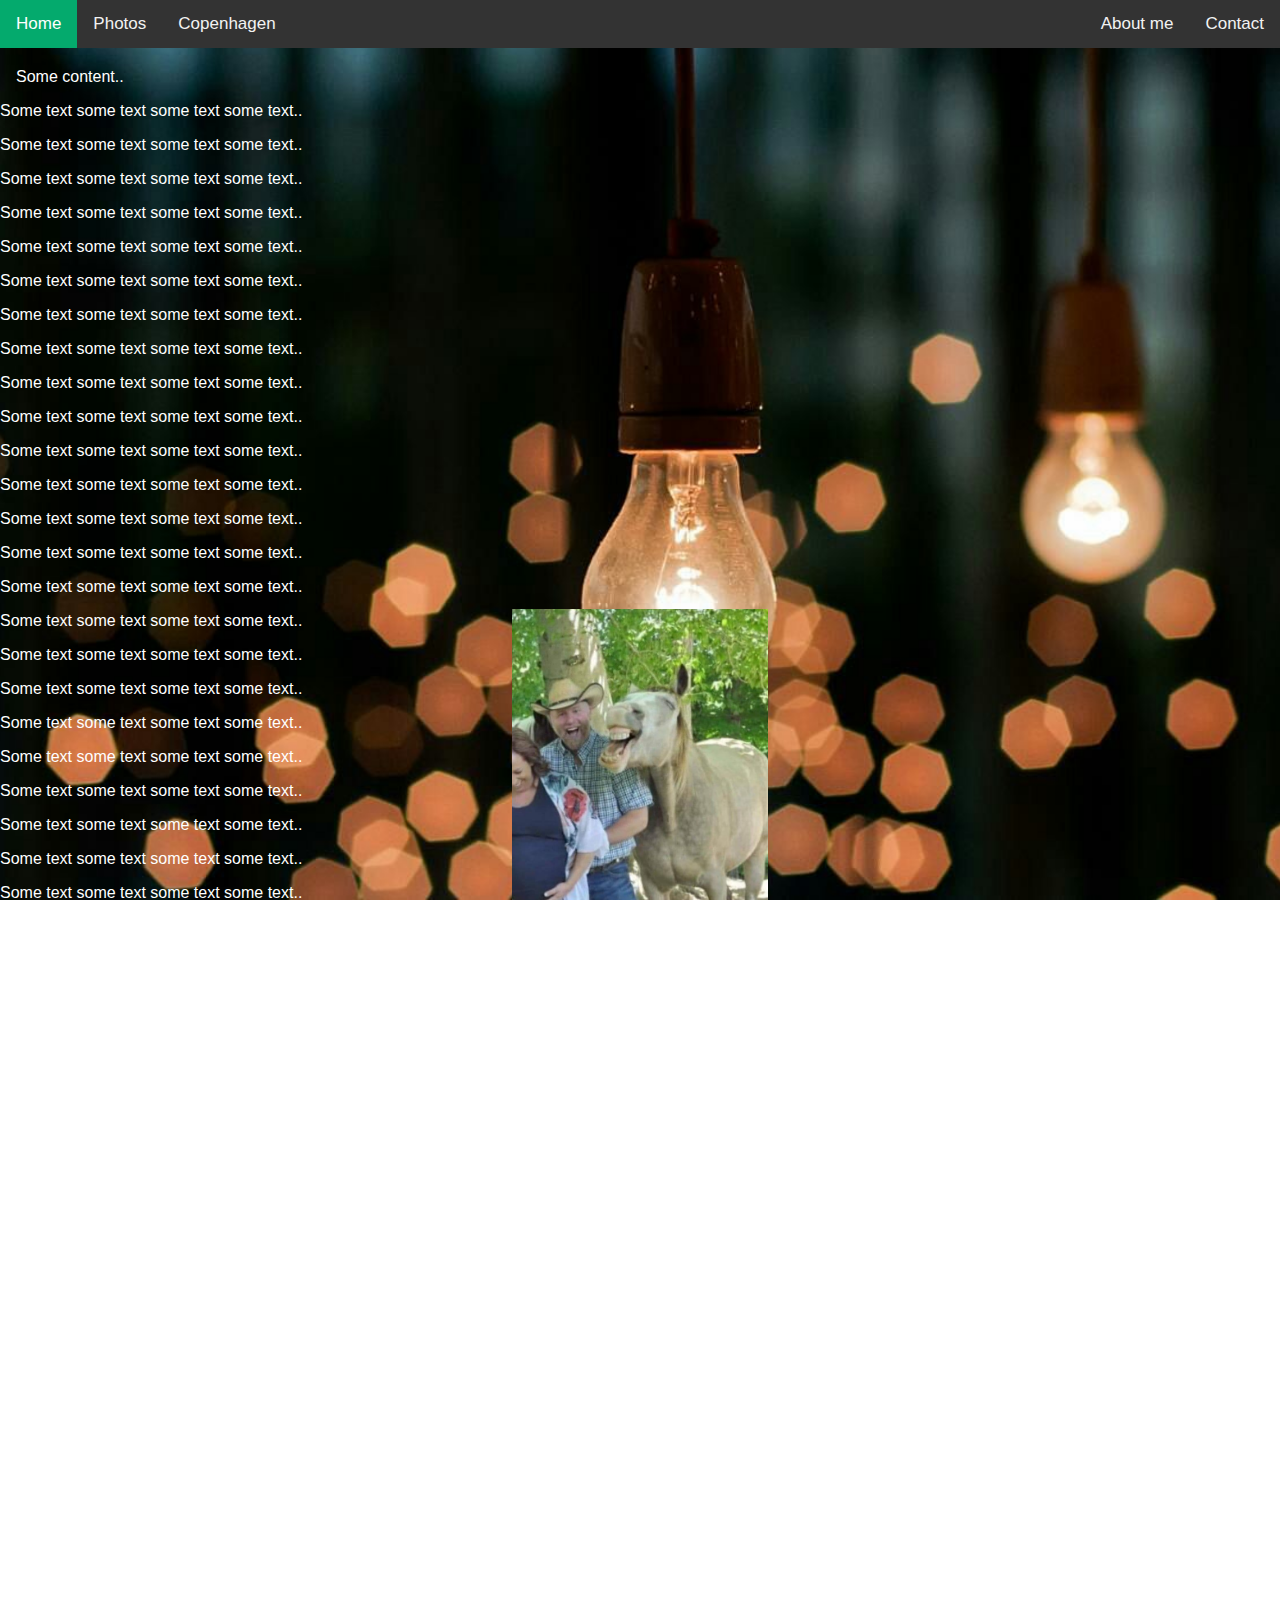
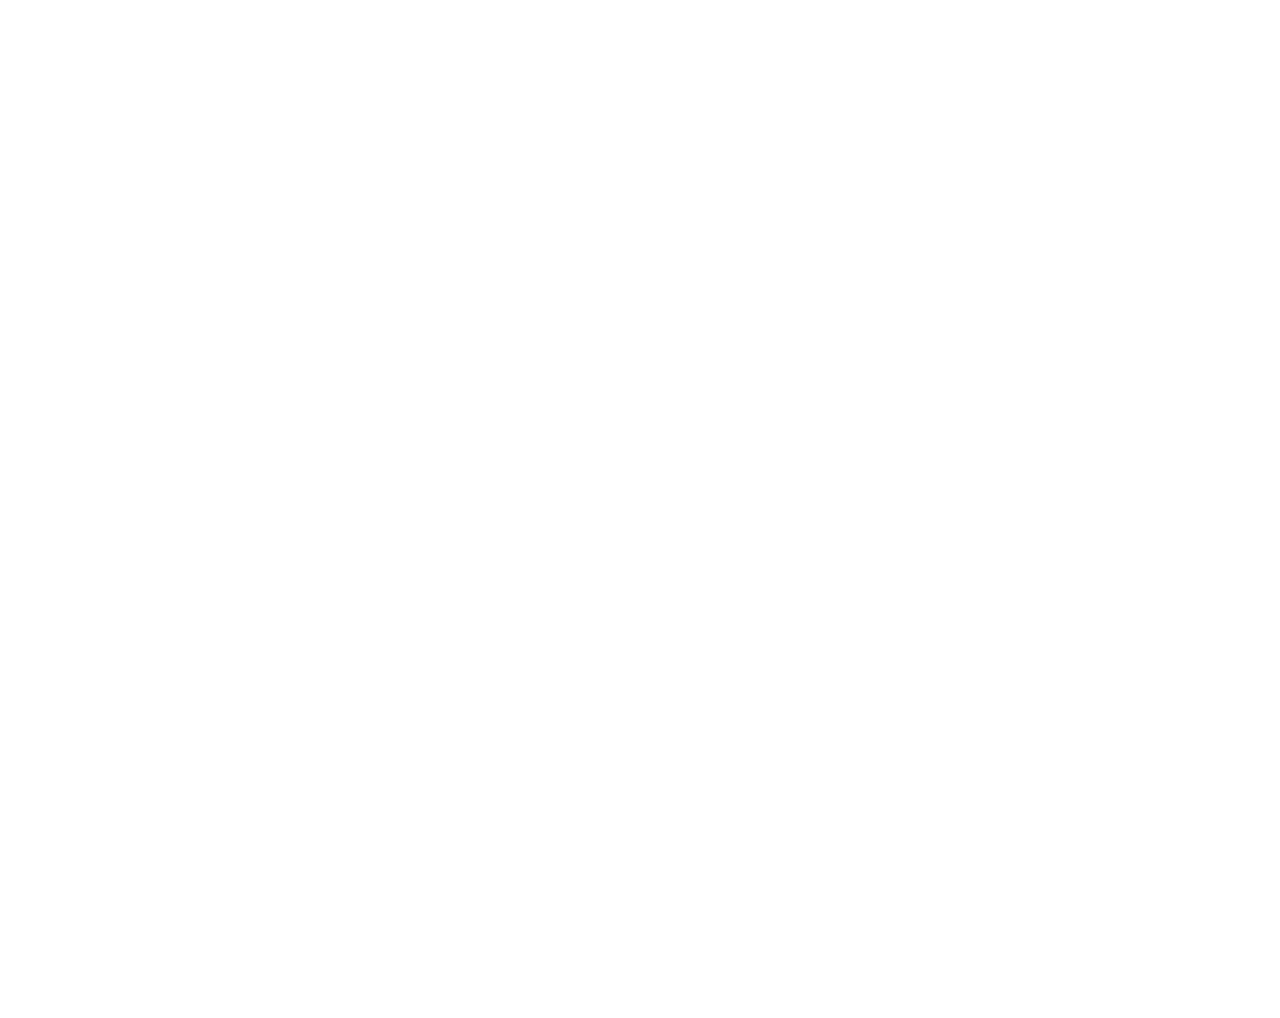
<file: index.html>
<!DOCTYPE html>

<html lang="en" xmlns="http://www.w3.org/1999/xhtml">
<head>
    <link rel="stylesheet" href="stylesheet.css" />
    <meta charset="utf-8" />
    <meta name="viewport" content="width=device-width, initial-scale=1">
    <title></title>

    <style>
        html {
            background: url(Resources/bg.jpg) no-repeat center center fixed;
            -webkit-background-size: cover;
            -moz-background-size: cover;
            -o-background-size: cover;
            background-size: cover;
        }
    </style>

    <style>
        body {
            margin: 0;
            font-family: Arial, Helvetica, sans-serif;
        }

        .topnav {
            overflow: hidden;
            background-color: #333;
        }

            .topnav a {
                float: left;
                color: #f2f2f2;
                text-align: center;
                padding: 14px 16px;
                text-decoration: none;
                font-size: 17px;
            }

                .topnav a:hover {
                    background-color: #ddd;
                    color: black;
                }

                .topnav a.active {
                    background-color: #04AA6D;
                    color: white;
                }
    </style>

    <style>
        body {
            overflow-y: scroll; /* Show vertical scrollbar */
        }
    </style>

</head>
<body>

<!-- Load an icon library -->
<link rel="stylesheet" href="https://cdnjs.cloudflare.com/ajax/libs/font-awesome/4.7.0/css/font-awesome.min.css">

<!-- Top navigation -->
<div class="topnav">

  <!-- Centered link -->
  <div class="topnav-centered">

  </div>

  <!-- Left-aligned links (default) -->
  <a href="index.html" class="active">Home</a>
  <a href="photos.html">Photos</a>
  <a href="copenhagen.html">Copenhagen</a>


  <!-- Right-aligned links -->
  <div class="topnav-right">
    <a href="aboutme.html">About me</a>
     <a href="contact.html">Contact</a>
  </div>

</div>

    <div style="padding-left:16px">
        <h2 class="white-text" style="color: white;">Testing the title</h2>
        <p>Some content..</p>
    </div>
    
      <p>Some text some text some text some text..</p>
      <p>Some text some text some text some text..</p>
      <p>Some text some text some text some text..</p>
      <p>Some text some text some text some text..</p>
      <p>Some text some text some text some text..</p>
      <p>Some text some text some text some text..</p>
      <p>Some text some text some text some text..</p>
      <p>Some text some text some text some text..</p>
      <p>Some text some text some text some text..</p>
      <p>Some text some text some text some text..</p>
      <p>Some text some text some text some text..</p>
      <p>Some text some text some text some text..</p>
      <p>Some text some text some text some text..</p>
      <p>Some text some text some text some text..</p>
      <p>Some text some text some text some text..</p>
      <p>Some text some text some text some text..</p>
      <p>Some text some text some text some text..</p>
      <p>Some text some text some text some text..</p>
      <p>Some text some text some text some text..</p>
      <p>Some text some text some text some text..</p>
      <p>Some text some text some text some text..</p>
      <p>Some text some text some text some text..</p>
      <p>Some text some text some text some text..</p>
      <p>Some text some text some text some text..</p>
      <p>Some text some text some text some text..</p>
      <p>Some text some text some text some text..</p>
      <p>Some text some text some text some text..</p>
      <p>Some text some text some text some text..</p>
      <p>Some text some text some text some text..</p>
      <p>Some text some text some text some text..</p>
      <p>Some text some text some text some text..</p>
      <p>Some text some text some text some text..</p>
      <p>Some text some text some text some text..</p>
      <p>Some text some text some text some text..</p>
      <p>Some text some text some text some text..</p>
      <p>Some text some text some text some text..</p>
      <p>Some text some text some text some text..</p>
      <p>Some text some text some text some text..</p>
      <p>Some text some text some text some text..</p>
      <p>Some text some text some text some text..</p>
      <p>Some text some text some text some text..</p>
      <p>Some text some text some text some text..</p>
      <p>Some text some text some text some text..</p>
      <p>Some text some text some text some text..</p>
      <p>Some text some text some text some text..</p>
      <p>Some text some text some text some text..</p>
      <p>Some text some text some text some text..</p>
      <p>Some text some text some text some text..</p>
      <p>Some text some text some text some text..</p>
      <p>Some text some text some text some text..</p>
      <p>Some text some text some text some text..</p>
      <p>Some text some text some text some text..</p>
      <p>Some text some text some text some text..</p>
      <p>Some text some text some text some text..</p>
      <p>Some text some text some text some text..</p>
      <p>Some text some text some text some text..</p>
      <p>Some text some text some text some text..</p>
      <p>Some text some text some text some text..</p>
      <p>Some text some text some text some text..</p>
      <p>Some text some text some text some text..</p>
      <p>Some text some text some text some text..</p>
      <p>Some text some text some text some text..</p>
      <p>Some text some text some text some text..</p>
      <p>Some text some text some text some text..</p>
      <p>Some text some text some text some text..</p>
      <p>Some text some text some text some text..</p>
      <p>Some text some text some text some text..</p>
      <p>Some text some text some text some text..</p>
      <p>Some text some text some text some text..</p>
      <p>Some text some text some text some text..</p>
      <p>Some text some text some text some text..</p>
      <p>Some text some text some text some text..</p>
      <p>Some text some text some text some text..</p>
      <p>Some text some text some text some text..</p>
      
      <img src="Resources/photo_2021-06-12_00-24-49.jpg" alt="Horse" style="width:20%" class="gallery" >

</body>
</html>
</file>
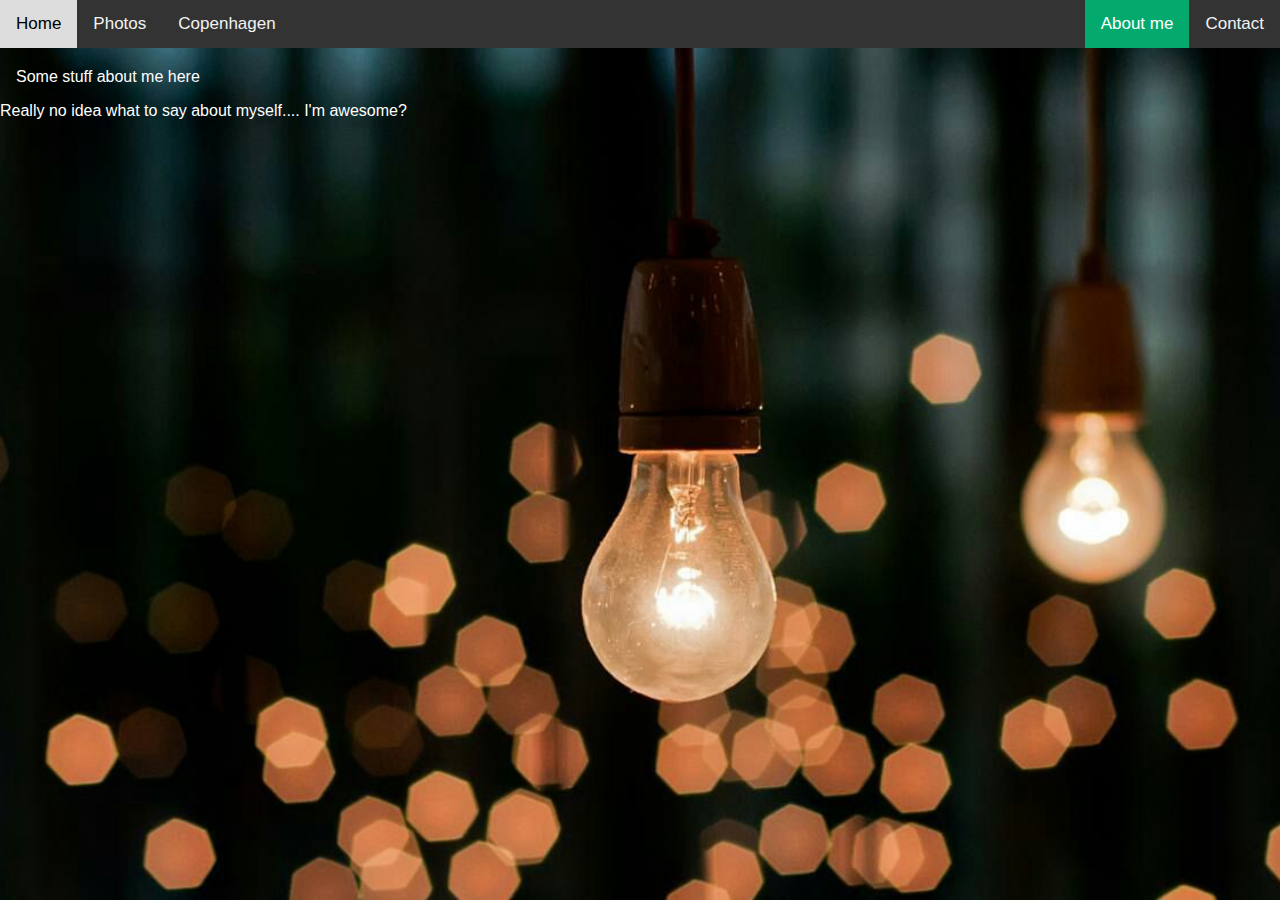
<file: aboutme.html>
<!DOCTYPE html>

<html lang="en" xmlns="http://www.w3.org/1999/xhtml">
<head>
    <link rel="stylesheet" href="stylesheet.css" />
    <meta charset="utf-8" />
    <meta name="viewport" content="width=device-width, initial-scale=1">
    <title></title>

    <style>
        html {
            background: url(Resources/bg.jpg) no-repeat center center fixed;
            -webkit-background-size: cover;
            -moz-background-size: cover;
            -o-background-size: cover;
            background-size: cover;
        }
    </style>

    <style>
        body {
            margin: 0;
            font-family: Arial, Helvetica, sans-serif;
        }

        .topnav {
            overflow: hidden;
            background-color: #333;
        }

            .topnav a {
                float: left;
                color: #f2f2f2;
                text-align: center;
                padding: 14px 16px;
                text-decoration: none;
                font-size: 17px;
            }

                .topnav a:hover {
                    background-color: #ddd;
                    color: black;
                }

                .topnav a.active {
                    background-color: #04AA6D;
                    color: white;
                }
    </style>

    <style>
        body {
            overflow-y: scroll; /* Show vertical scrollbar */
        }
    </style>

</head>
<body>

    <!-- Load an icon library -->
    <link rel="stylesheet" href="https://cdnjs.cloudflare.com/ajax/libs/font-awesome/4.7.0/css/font-awesome.min.css">

    <!-- Top navigation -->
    <div class="topnav">

       <!-- Centered link -->
  <div class="topnav-centered">

  </div>

  <!-- Left-aligned links (default) -->
  <a href="index.html">Home</a>
  <a href="photos.html">Photos</a>
  <a href="copenhagen.html">Copenhagen</a>


  <!-- Right-aligned links -->
  <div class="topnav-right">
    <a href="aboutme.html" class="active">About me</a>
     <a href="contact.html">Contact</a>
  </div>


</div>

    <div style="padding-left:16px">
        <h2 class="white-text" style="color: white;">Testing the title</h2>
        <p>Some stuff about me here</p>
    </div>
    
      <p>Really no idea what to say about myself.... I'm awesome?</p>

</body>
</html>
</file>
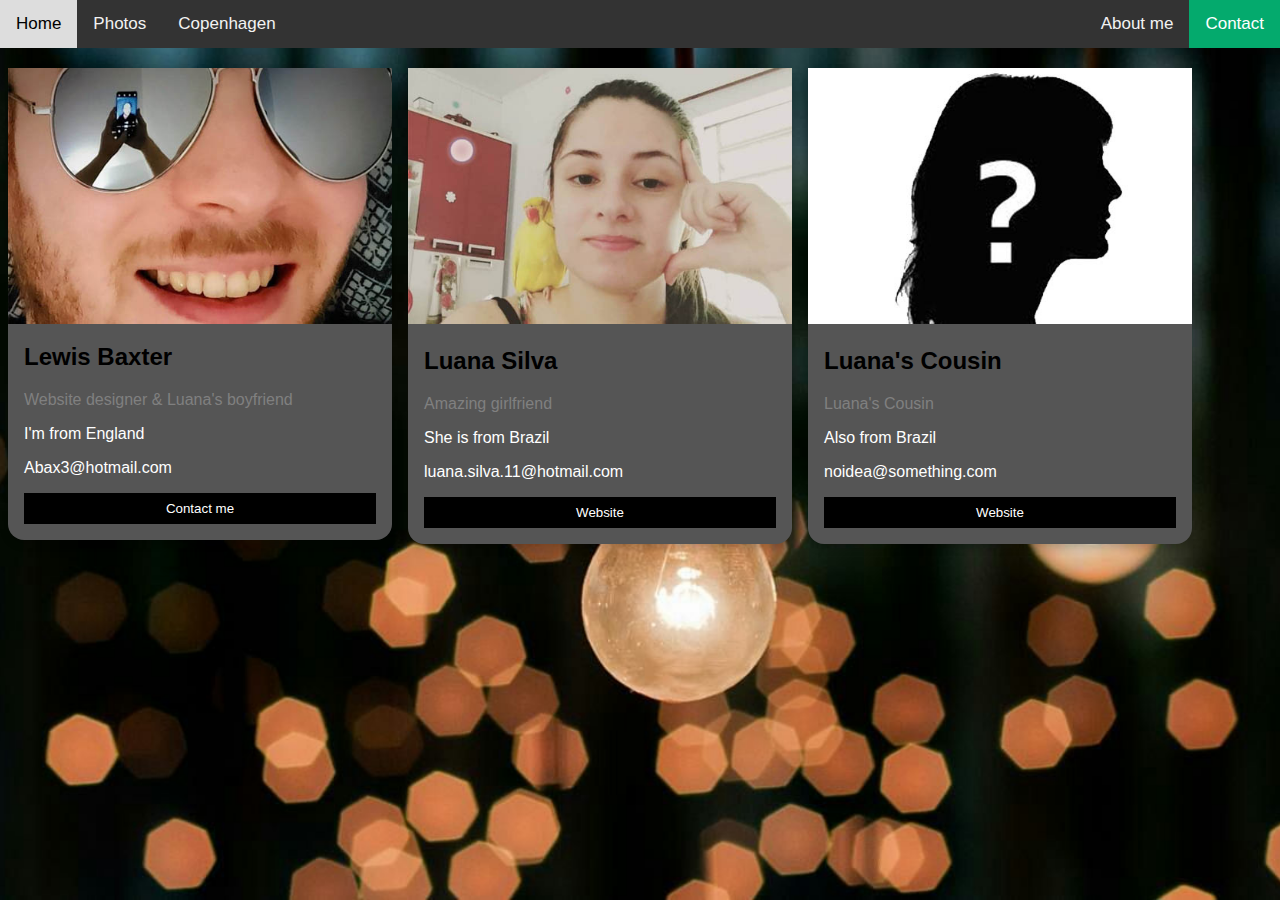
<file: contact.html>
<!DOCTYPE html>

<html lang="en" xmlns="http://www.w3.org/1999/xhtml">
<head>
    <link rel="stylesheet" href="stylesheet.css" />
    <meta charset="utf-8" />
    <meta name="viewport" content="width=device-width, initial-scale=1">
    <title></title>

    <style>
        html {
            background: url(Resources/bg.jpg) no-repeat center center fixed;
            -webkit-background-size: cover;
            -moz-background-size: cover;
            -o-background-size: cover;
            background-size: cover;
        }
    </style>

    <style>
        body {
            margin: 0;
            font-family: Arial, Helvetica, sans-serif;
        }

        .topnav {
            overflow: hidden;
            background-color: #333;
        }

            .topnav a {
                float: left;
                color: #f2f2f2;
                text-align: center;
                padding: 14px 16px;
                text-decoration: none;
                font-size: 17px;
            }

                .topnav a:hover {
                    background-color: #ddd;
                    color: black;
                }

                .topnav a.active {
                    background-color: #04AA6D;
                    color: white;
                }
    </style>

    <style>
        body {
            overflow-y: scroll; /* Show vertical scrollbar */
        }
    </style>

</head>


<body>

    <!-- Load an icon library -->
    <link rel="stylesheet" href="https://cdnjs.cloudflare.com/ajax/libs/font-awesome/4.7.0/css/font-awesome.min.css">

<!-- Top navigation -->
<div class="topnav">

  <!-- Centered link -->
  <div class="topnav-centered">

  </div>

  <!-- Left-aligned links (default) -->
  <a href="index.html">Home</a>
  <a href="photos.html">Photos</a>
  <a href="copenhagen.html">Copenhagen</a>


  <!-- Right-aligned links -->
  <div class="topnav-right">
    <a href="aboutme.html">About me</a>
     <a href="contact.html" class="active">Contact</a>
  </div>

</div>

    <div style="padding-left:16px">
        <h2 class="white-text" style="color: white;">Testing the title</h2>

    </div>

    <div class="row">
        <div class="column">
            <div class="card">
                <img src="Resources/me2.jpg" alt="Lewis" class="center" style="width:100%">
                <div class="container">
                    <h2>Lewis Baxter</h2>
                    <p class="title">Website designer &amp; Luana's boyfriend</p>
                    <p>I'm from England</p>
                    <p>Abax3@hotmail.com</p>
                    <p><button class="button">Contact me</button></p>
                </div>
            </div>
        </div>

        <div class="column">
            <div class="card">
                <img src="Resources/Luana.jpg" alt="Luana" style="width:100%">
                <div class="container">
                    <h2>Luana Silva</h2>
                    <p class="title">Amazing girlfriend</p>
                    <p>She is from Brazil</p>
                    <p>luana.silva.11@hotmail.com</p>
                    <p><button class="button">Website</button></p>
                </div>
            </div>
        </div>

        <div class="column">
            <div class="card">
                <img src="Resources/cousin.jpg" alt="John" style="width:100%">
                <div class="container">
                    <h2>Luana's Cousin</h2>
                    <p class="title">Luana's Cousin</p>
                    <p>Also from Brazil</p>
                    <p>noidea@something.com</p>
                    <p><button class="button">Website</button></p>
                </div>
            </div>
        </div>
    </div>

</body>
</html>
</file>
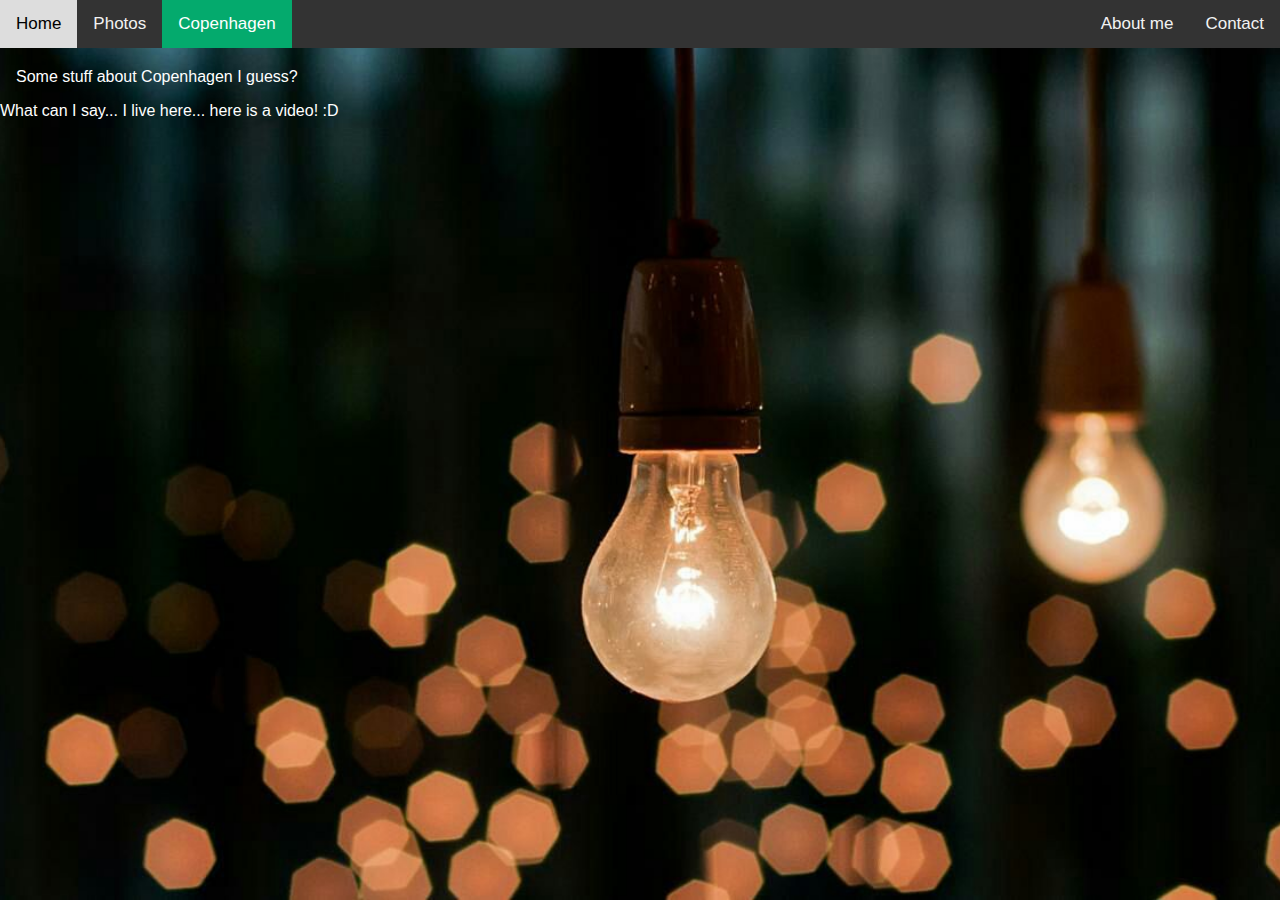
<file: copenhagen.html>
<!DOCTYPE html>

<html lang="en" xmlns="http://www.w3.org/1999/xhtml">
<head>
    <link rel="stylesheet" href="stylesheet.css" />
    <meta charset="utf-8" />
    <meta name="viewport" content="width=device-width, initial-scale=1">
    <title></title>

    <style>
        html {
            background: url(Resources/bg.jpg) no-repeat center center fixed;
            -webkit-background-size: cover;
            -moz-background-size: cover;
            -o-background-size: cover;
            background-size: cover;
        }
    </style>

    <style>
        body {
            margin: 0;
            font-family: Arial, Helvetica, sans-serif;
        }

        .topnav {
            overflow: hidden;
            background-color: #333;
        }

            .topnav a {
                float: left;
                color: #f2f2f2;
                text-align: center;
                padding: 14px 16px;
                text-decoration: none;
                font-size: 17px;
            }

                .topnav a:hover {
                    background-color: #ddd;
                    color: black;
                }

                .topnav a.active {
                    background-color: #04AA6D;
                    color: white;
                }
    </style>

    <style>
        body {
            overflow-y: scroll; /* Show vertical scrollbar */
        }
    </style>

</head>
<body>

    <!-- Load an icon library -->
    <link rel="stylesheet" href="https://cdnjs.cloudflare.com/ajax/libs/font-awesome/4.7.0/css/font-awesome.min.css">

    <!-- Top navigation -->
    <div class="topnav">

        <!-- Centered link -->
  <div class="topnav-centered">

  </div>

  <!-- Left-aligned links (default) -->
  <a href="index.html">Home</a>
  <a href="photos.html">Photos</a>
  <a href="copenhagen.html" class="active">Copenhagen</a>


  <!-- Right-aligned links -->
  <div class="topnav-right">
    <a href="aboutme.html">About me</a>
     <a href="contact.html">Contact</a>
  </div>

</div>


    <div style="padding-left:16px">
        <h2 class="white-text" style="color: white;">Testing the title</h2>
        <p>Some stuff about Copenhagen I guess?</p>
    </div>
    
      <p>What can I say... I live here... here is a video! :D</p>

     <iframe width="1280" height="720" src="https://www.youtube.com/embed/yHZlNfWuA7g" frameborder="0" allowfullscreen></iframe>

</body>
</html>
</file>
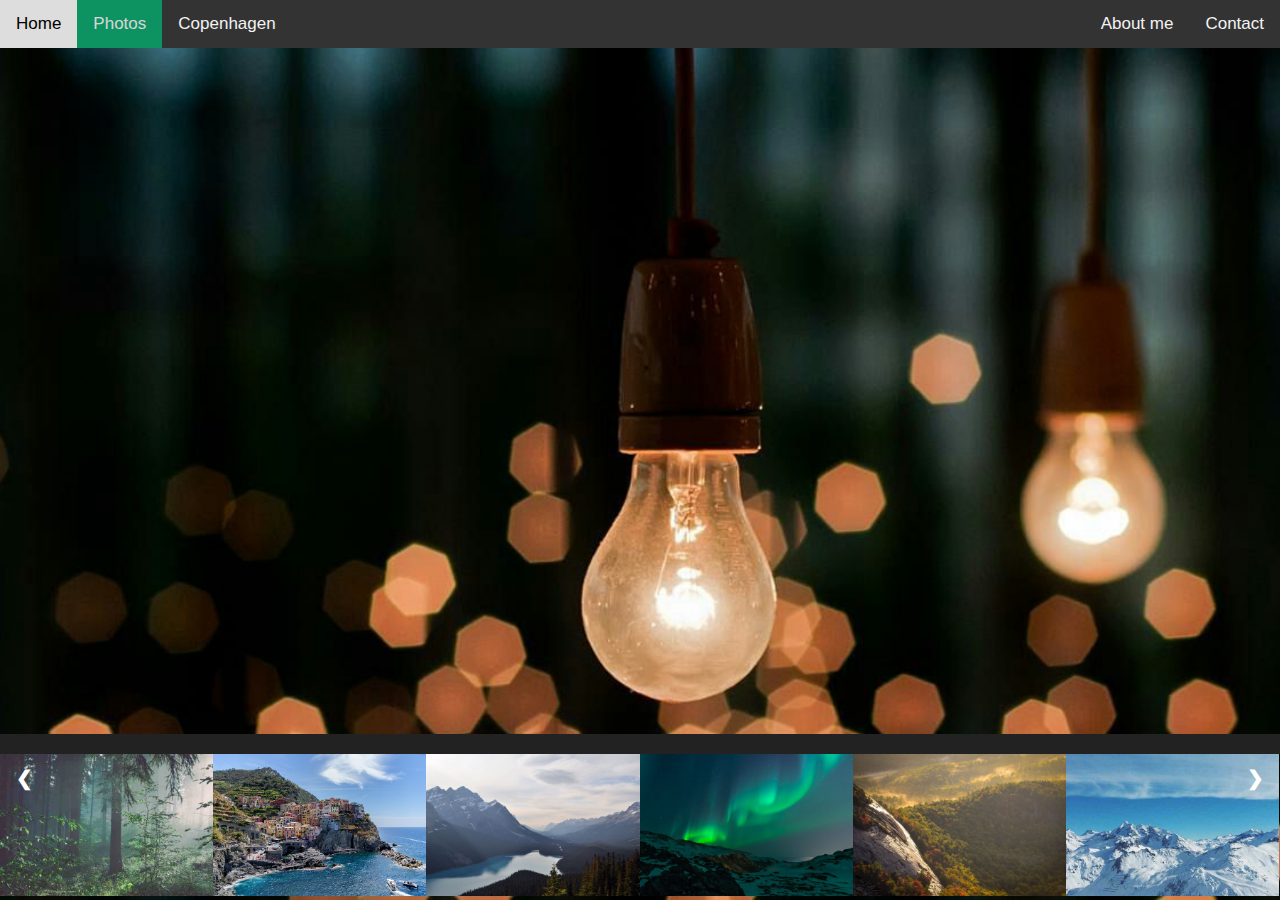
<file: photos.html>
<!DOCTYPE html>

<html lang="en" xmlns="http://www.w3.org/1999/xhtml">
<head>
    <link rel="stylesheet" href="photocss.css" />
    <link rel="javascript" href="javascript.js" />
    <script async="" type="text/javascript" href="javascript.js"></script>
    <meta charset="utf-8" />
    <meta name="viewport" content="width=device-width, initial-scale=1">
    <title></title>

    <style>
        html {
            background: url(Resources/bg.jpg) no-repeat center center fixed;
            -webkit-background-size: cover;
            -moz-background-size: cover;
            -o-background-size: cover;
            background-size: cover;
        }
    </style>

    <style>
        body {
            margin: 0;
            font-family: Arial, Helvetica, sans-serif;
        }

        .topnav {
            overflow: hidden;
            background-color: #333;
        }

            .topnav a {
                float: left;
                color: #f2f2f2;
                text-align: center;
                padding: 14px 16px;
                text-decoration: none;
                font-size: 17px;
            }

                .topnav a:hover {
                    background-color: #ddd;
                    color: black;
                }

                .topnav a.active {
                    background-color: #04AA6D;
                    color: white;
                }
    </style>

    <style>
        body {
            overflow-y: scroll; /* Show vertical scrollbar */
        }
    </style>

</head>
<body>


<div style="padding-top: 600px;">
</div>



    <!-- Load an icon library -->
    <link rel="stylesheet" href="https://cdnjs.cloudflare.com/ajax/libs/font-awesome/4.7.0/css/font-awesome.min.css">

    <!-- Top navigation -->
    <div class="topnav">

       <!-- Centered link -->
  <div class="topnav-centered">

  </div>

  <!-- Left-aligned links (default) -->
  <a href="index.html">Home</a>
  <a href="photos.html" class="active">Photos</a>
  <a href="copenhagen.html">Copenhagen</a>


  <!-- Right-aligned links -->
  <div class="topnav-right">
    <a href="aboutme.html">About me</a>
     <a href="contact.html">Contact</a>
  </div>

    </div>







<!-- Container for the image gallery -->
<div class="gallery">

  <!-- Full-width images with number text -->
  <div class="mySlides">
    <div class="numbertext">1 / 6</div>
      <img src="Resources/Slideshow/img_woods_wide.jpg" style="width:100%">
  </div>

  <div class="mySlides">
    <div class="numbertext">2 / 6</div>
      <img src="Resources/Slideshow/img_5terre_wide.jpg" style="width:100%">
  </div>

  <div class="mySlides">
    <div class="numbertext">3 / 6</div>
      <img src="Resources/Slideshow/img_mountains_wide.jpg" style="width:100%">
  </div>

  <div class="mySlides">
    <div class="numbertext">4 / 6</div>
      <img src="Resources/Slideshow/img_lights_wide.jpg" style="width:100%">
  </div>

  <div class="mySlides">
    <div class="numbertext">5 / 6</div>
      <img src="Resources/Slideshow/img_nature_wide.jpg" style="width:100%">
  </div>

  <div class="mySlides">
    <div class="numbertext">6 / 6</div>
      <img src="Resources/Slideshow/img_snow_wide.jpg" style="width:100%">
  </div>

  <!-- Next and previous buttons -->
  <a class="prev" onclick="plusSlides(-1)">&#10094;</a>
  <a class="next" onclick="plusSlides(1)">&#10095;</a>

  <!-- Image text -->
  <div class="caption-container">
    <p id="caption"></p>
  </div>

  <!-- Thumbnail images -->
  <div class="row">
    <div class="column">
      <img class="demo cursor" src="Resources/Slideshow/img_woods.jpg" style="width:100%" onclick="currentSlide(1)" alt="The Woods">
    </div>
    <div class="column">
      <img class="demo cursor" src="Resources/Slideshow/img_5terre.jpg" style="width:100%" onclick="currentSlide(2)" alt="Cinque Terre">
    </div>
    <div class="column">
      <img class="demo cursor" src="Resources/Slideshow/img_mountains.jpg" style="width:100%" onclick="currentSlide(3)" alt="Mountains and fjords">
    </div>
    <div class="column">
      <img class="demo cursor" src="Resources/Slideshow/img_lights.jpg" style="width:100%" onclick="currentSlide(4)" alt="Northern Lights">
    </div>
    <div class="column">
      <img class="demo cursor" src="Resources/Slideshow/img_nature.jpg" style="width:100%" onclick="currentSlide(5)" alt="Nature and sunrise">
    </div>
    <div class="column">
      <img class="demo cursor" src="Resources/Slideshow/img_snow.jpg" style="width:100%" onclick="currentSlide(6)" alt="Snowy Mountains">
    </div>
  </div>
</div>


</body>
</html>
</file>
<file: stylesheet.css>
p {
color: white;
}

.center {
  display: block;
  margin-left: auto;
  margin-right: auto;
  width: 50%;
  
}

.gallery    {
 margin:auto;
 position:absolute;
 bottom:0;
 left:0;right:0;
 max-height:100%;
 max-width:100%;
 z-index: -1;
}


/* Add a black background color to the top navigation */
.topnav {
  overflow: hidden;
  background-color: #333;
  position: fixed; /* Set the navbar to fixed position */
  top: 0; /* Position the navbar at the top of the page */
  width: 100%; /* Full width */
  
  
}

/* Style the links inside the navigation bar */
.topnav a {
  float: left;
  color: #f2f2f2;
  text-align: center;
  padding: 14px 16px;
  text-decoration: none;
  font-size: 17px;
}

/* Change the color of links on hover */
.topnav a:hover {
  background-color: #ddd;
  color: black;
}

/* Add a color to the active/current link */
.topnav a.active {
  background-color: #04AA6D;
  color: white;
}

/* Centered section inside the top navigation */
.topnav-centered a {
  float: none;
  position: absolute;
  top: 50%;
  left: 50%;
  transform: translate(-50%, -50%);
}

/* Right-aligned section inside the top navigation */
.topnav-right {
  float: right;
}

/* Responsive navigation menu - display links on top of each other instead of next to each other (for mobile devices) */
@media screen and (max-width: 600px) {
  .topnav a, .topnav-right {
    float: none;
    display: block;
  }

  .topnav-centered a {
    position: relative;
    top: 0;
    left: 0;
    transform: none;
  }
}




/* Three columns side by side */
.column {
  float: left;
  width: 30%;
  margin-bottom: 16px;
  padding: 0 8px;
}

/* Display the columns below each other instead of side by side on small screens */
@media screen and (max-width: 650px) {
  .column {
    width: 100%;
    display: block;
  }
}

/* Add some shadows to create a card effect */
.card {
    background-color: #555;
    border-radius: 16px;
  box-shadow: 0 4px 8px 0 rgba(0, 0, 0, 0.2);
}

/* Some left and right padding inside the container */
.container {
  padding: 0 16px;
}

/* Clear floats */
.container::after, .row::after {
  content: "";
  clear: both;
  display: table;
}

.title {
  color: grey;
}

.button {
  border: none;
  outline: 0;
  display: inline-block;
  padding: 8px;
  color: white;
  background-color: #000;
  text-align: center;
  cursor: pointer;
  width: 100%;
}

.button:hover {
  background-color: #555;
}
</file>
<file: photocss.css>
p {
color: white;
}

.center {
  display: block;
  margin-left: auto;
  margin-right: auto;
  width: 50%;
}

.gallery    {
 margin:auto;
 position:absolute;
 bottom:0;
 left:0;right:0;
 max-height:100%;
 max-width:100%;
}


/* Add a black background color to the top navigation */
.topnav {
  overflow: hidden;
  background-color: #333;
  position: fixed; /* Set the navbar to fixed position */
  top: 0; /* Position the navbar at the top of the page */
  width: 100%; /* Full width */
  
  
}

/* Style the links inside the navigation bar */
.topnav a {
  float: left;
  color: #f2f2f2;
  text-align: center;
  padding: 14px 16px;
  text-decoration: none;
  font-size: 17px;
}

/* Change the color of links on hover */
.topnav a:hover {
  background-color: #ddd;
  color: black;
}

/* Add a color to the active/current link */
.topnav a.active {
  background-color: #04AA6D;
  color: white;
}

/* Centered section inside the top navigation */
.topnav-centered a {
  float: none;
  position: absolute;
  top: 50%;
  left: 50%;
  transform: translate(-50%, -50%);
}

/* Right-aligned section inside the top navigation */
.topnav-right {
  float: right;
}

/* Responsive navigation menu - display links on top of each other instead of next to each other (for mobile devices) */
@media screen and (max-width: 600px) {
  .topnav a, .topnav-right {
    float: none;
    display: block;
  }

  .topnav-centered a {
    position: relative;
    top: 0;
    left: 0;
    transform: none;
  }
}





* {
  box-sizing: border-box;
}

/* Position the image container (needed to position the left and right arrows) */
.container {
  position: relative;
}

/* Hide the images by default */
.mySlides {
  display: none;
}

/* Add a pointer when hovering over the thumbnail images */
.cursor {
  cursor: pointer;
}

/* Next & previous buttons */
.prev,
.next {
  cursor: pointer;
  position: absolute;
  top: 40%;
  width: auto;
  padding: 16px;
  margin-top: -50px;
  color: white;
  font-weight: bold;
  font-size: 20px;
  border-radius: 0 3px 3px 0;
  user-select: none;
  -webkit-user-select: none;
}

/* Position the "next button" to the right */
.next {
  right: 0;
  border-radius: 3px 0 0 3px;
}

/* On hover, add a black background color with a little bit see-through */
.prev:hover,
.next:hover {
  background-color: rgba(0, 0, 0, 0.8);
}

/* Number text (1/3 etc) */
.numbertext {
  color: #f2f2f2;
  font-size: 12px;
  padding: 8px 12px;
  position: absolute;
  top: 0;
}

/* Container for image text */
.caption-container {
  text-align: center;
  background-color: #222;
  padding: 2px 16px;
  color: white;
}

.row:after {
  content: "";
  display: table;
  clear: both;
}

/* Six columns side by side */
.column {
  float: left;
  width: 16.66%;
}

/* Add a transparency effect for thumnbail images */
.demo {
  opacity: 1;
}

.active,
.demo:hover {
  opacity: 0.8;
}
</file>
